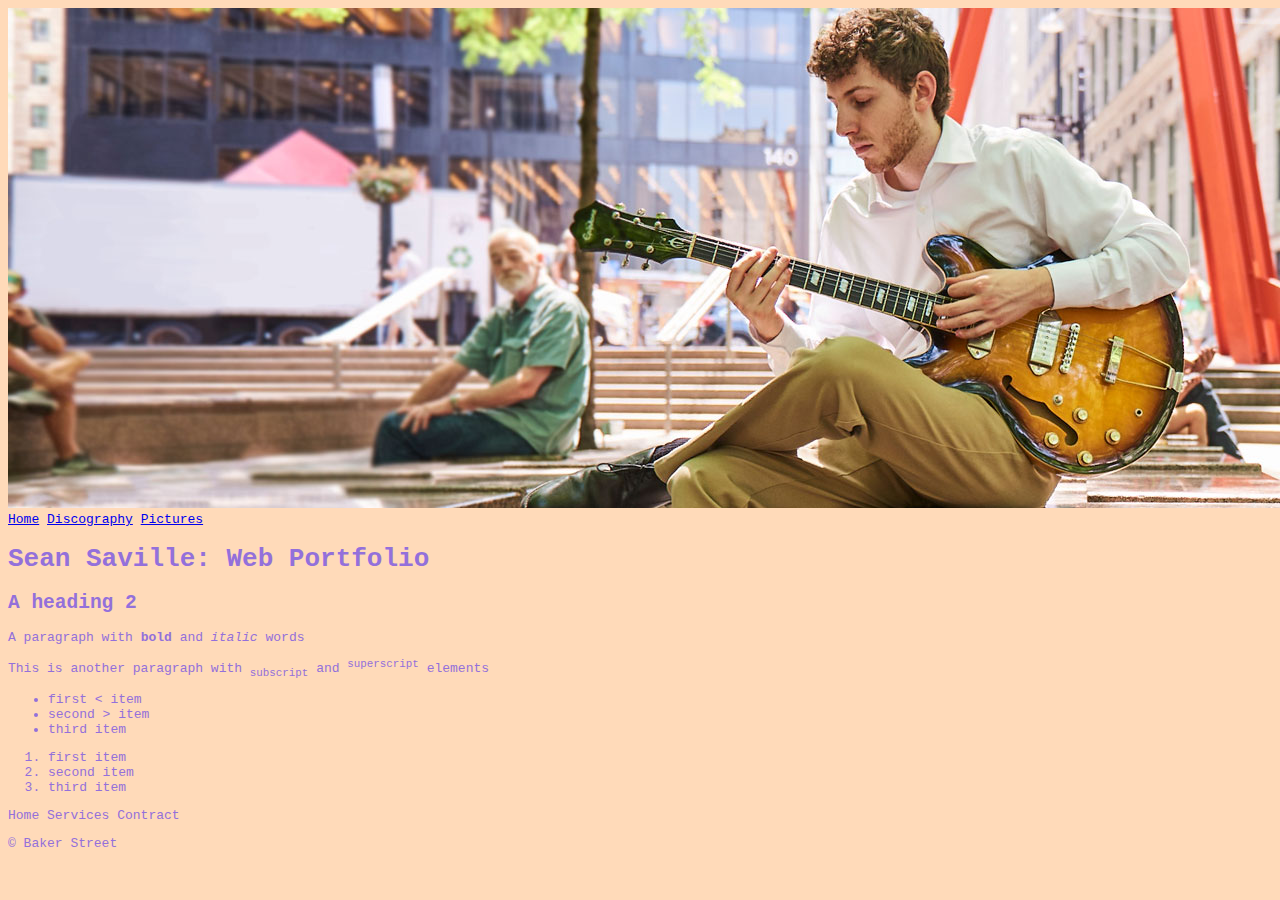
<file: index.html>
<!DOCTYPE html>
<html lang="en">

<head>
    <meta charset="utf-8">
    <title>Sean Saville</title>
    <link rel="stylesheet" type="text/css" href="css/styles.css">
</head>

<body>
<header>
    <nav>
        <a href="index.html"><img src="images/sean.jpg" alt="baker street is very epic!"></a>
    </nav>
    </header>
<main>
    <a href="index.html">Home</a>
    <a href="discog.html">Discography</a>
    <a href="pics.html">Pictures</a>
    <h1>Sean Saville: Web Portfolio</h1>
    <h2>A heading 2</h2>
    <p>A paragraph with <strong>bold</strong> and <em>italic</em> words </p>
    <p>This is another paragraph with <sub>subscript</sub> and <sup>superscript</sup> elements</p>
<ul>
 <li>first &lt; item</li>   
 <li>second &gt; item</li>
 <li>third item</li>     
</ul>  
<ol>
  <li>first item</li>   
 <li>second item</li>
 <li>third item</li>  
</ol>
</main>
<div>Home Services Contract</div>
<p>&copy; Baker Street</p>    
</body>


</body>
</html>
</file>
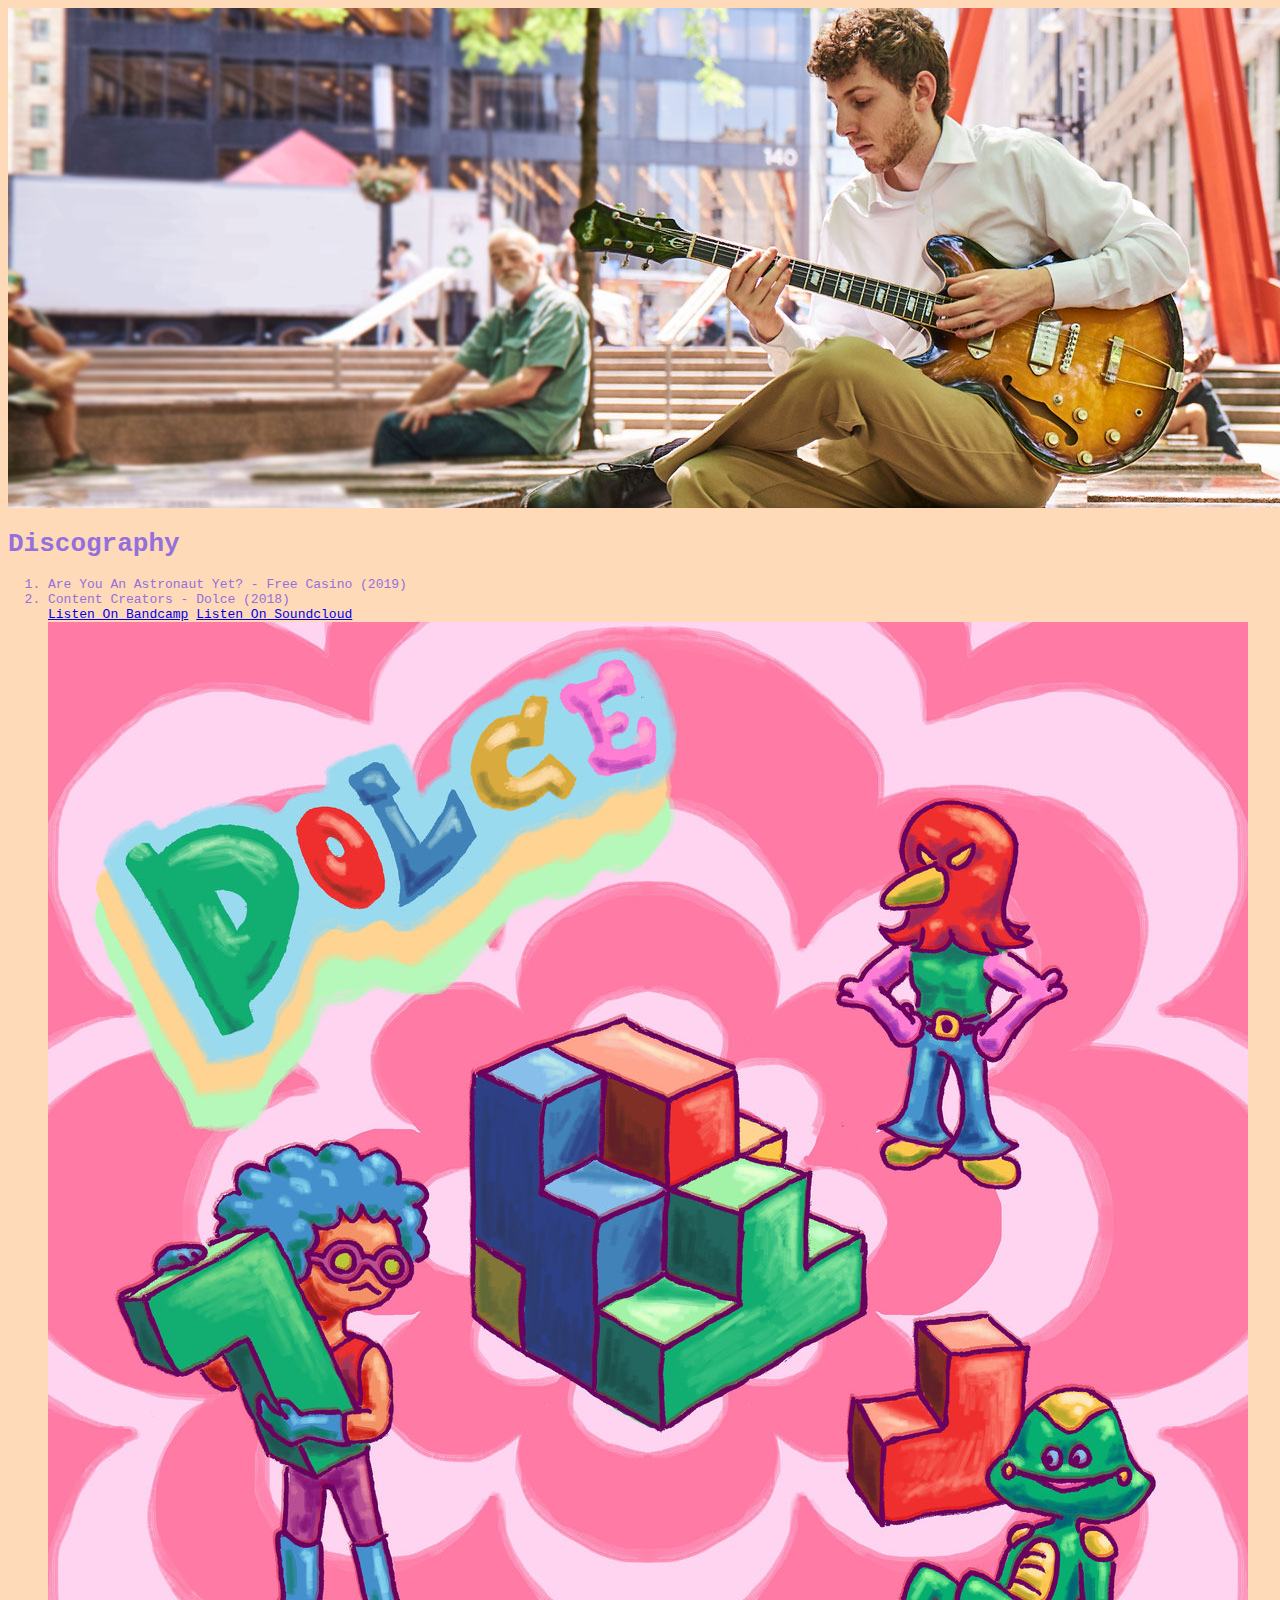
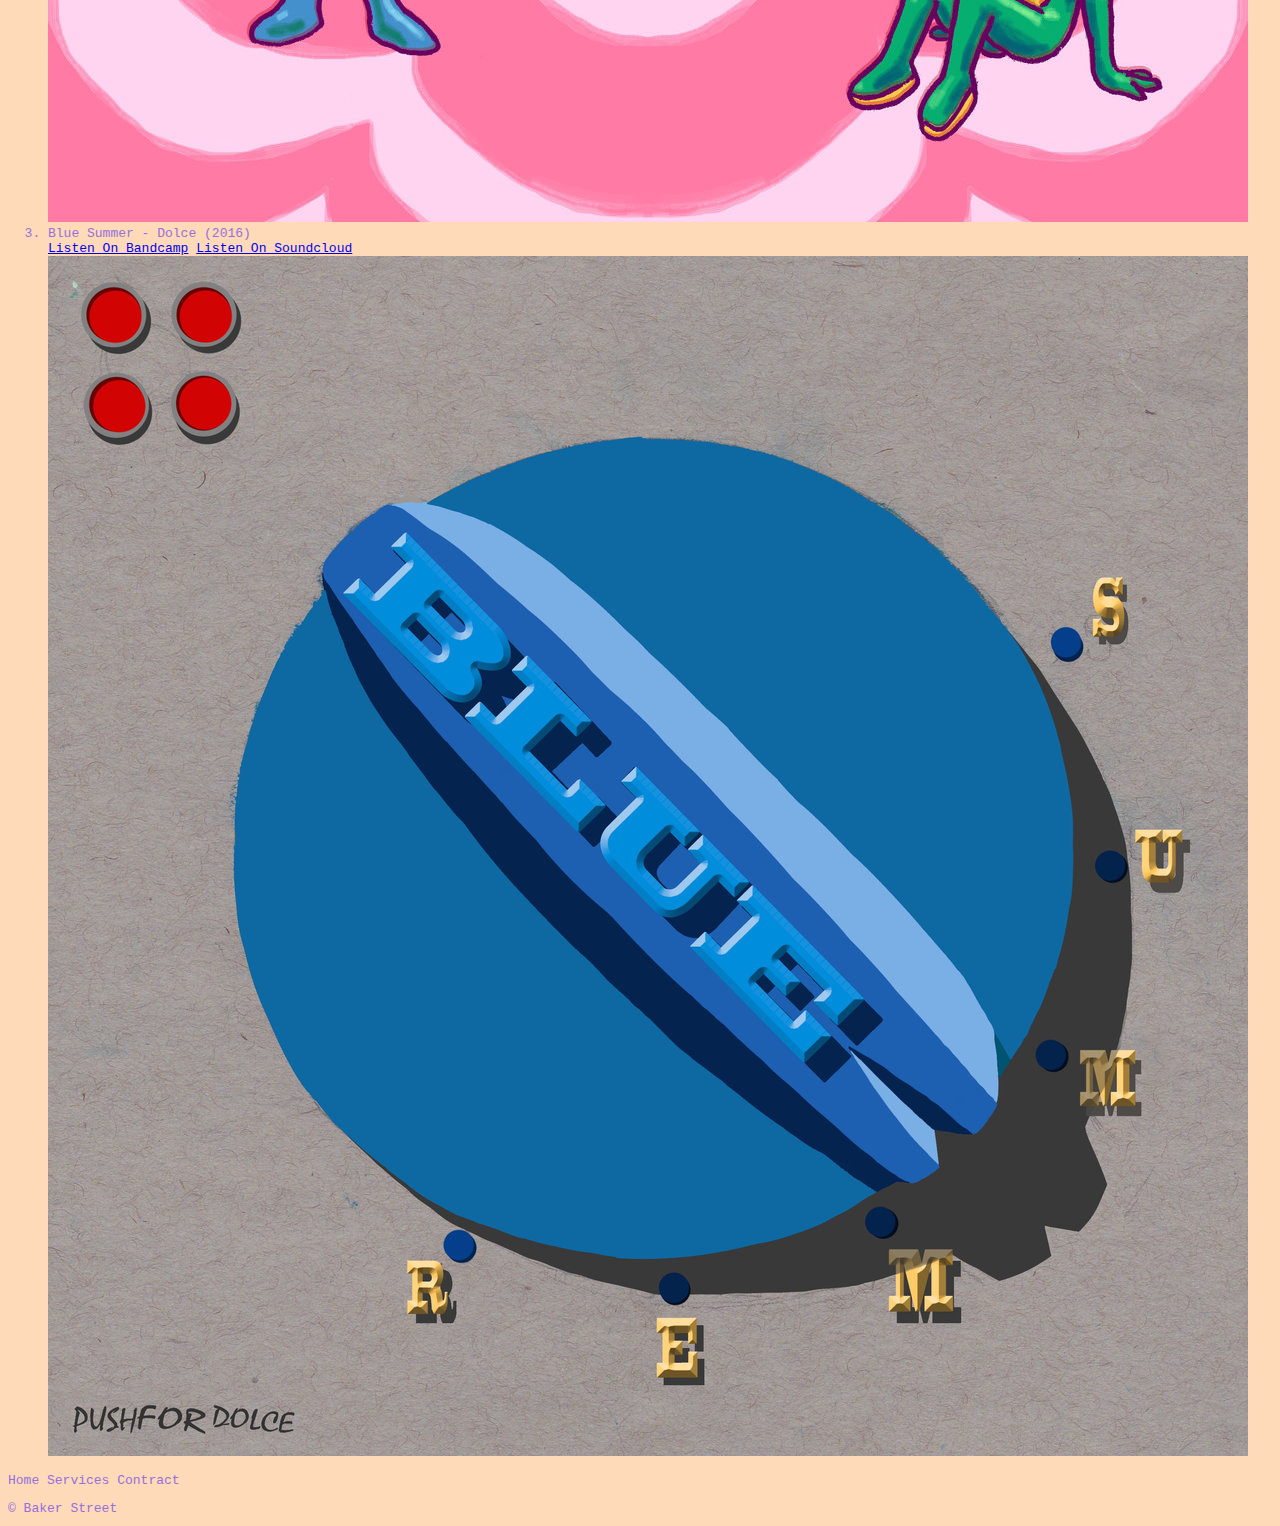
<file: discog.html>
<!DOCTYPE html>
<html lang="en">

<head>
    <meta charset="utf-8">
    <title>Sean Saville - Discography</title>
    <link rel="stylesheet" type="text/css" href="css/styles.css">
</head>

<body>
<header>
    <nav>
        <a href="index.html"><img src="images/sean.jpg" alt="baker street is very epic!"></a>
    </nav>
    </header>
<main>
    <h1>Discography</h1> 
<ol>
  <li>Are You An Astronaut Yet? - Free Casino (2019)</li>   
 <li>Content Creators - Dolce (2018)</li>
 <a href="https://superdolceboys.bandcamp.com/album/content-creators">Listen On Bandcamp</a>
 <a href="https://soundcloud.com/superdolceboys/sets/content-creators">Listen On Soundcloud</a>
 <a><img src="images/contentcreators.jpg" alt="Content Creators"></a>
 <li>Blue Summer - Dolce (2016)</li>  
 <a href="https://superdolceboys.bandcamp.com/album/blue-summer">Listen On Bandcamp</a>
 <a href="https://soundcloud.com/superdolceboys/sets/blue-summer">Listen On Soundcloud</a>
 <a><img src="images/bluesummer.jpg" alt="Blue Summer"></a>
</ol>
</main>
<div>Home Services Contract</div>
<p>&copy; Baker Street</p>    
</body>


</body>
</html>
</file>
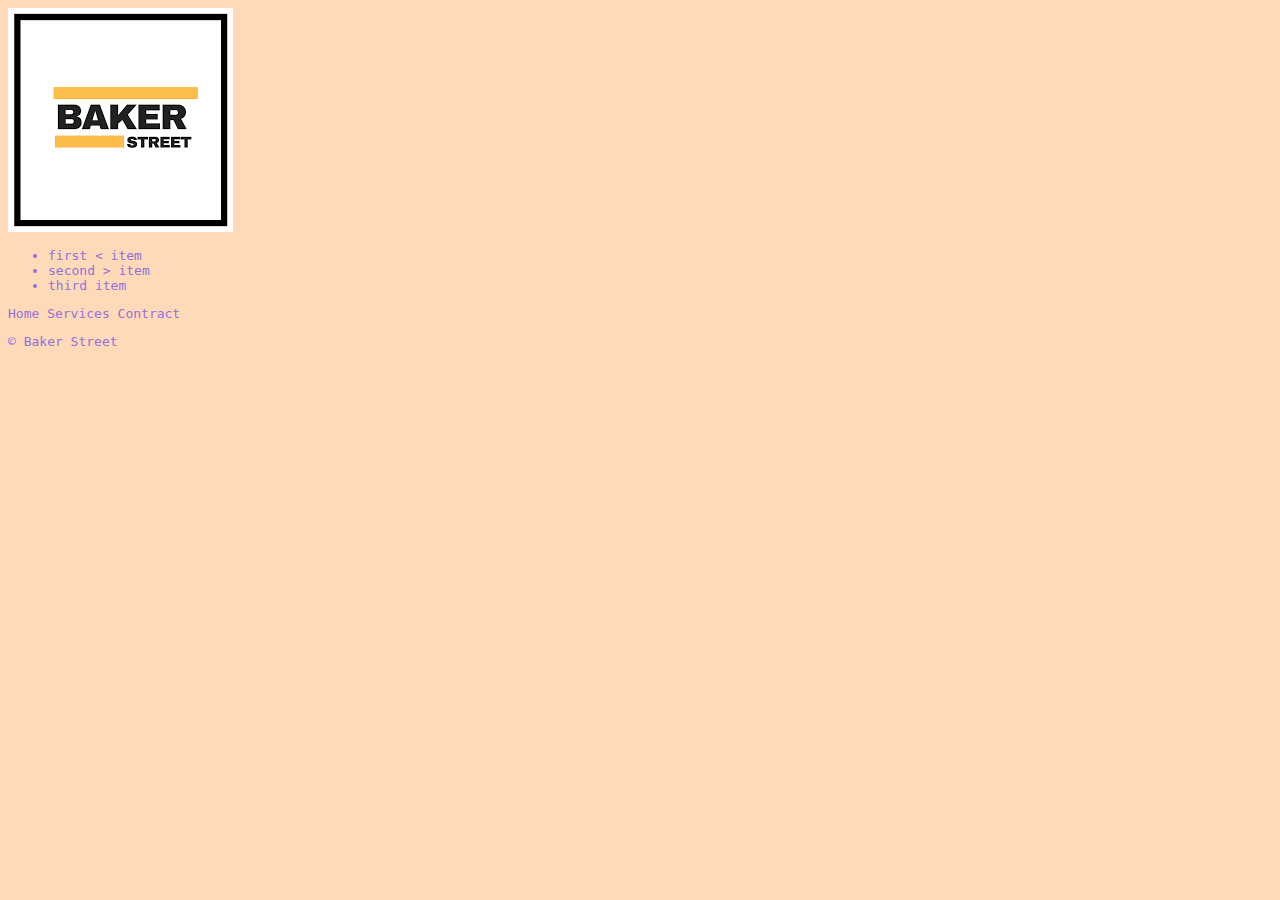
<file: pics.html>
<!DOCTYPE html>
<html lang="en">

<head>
    <meta charset="utf-8">
    <title>Sean Saville - Pictures</title>
    <link rel="stylesheet" type="text/css" href="css/styles.css">
</head>

<body>
<header>
    <nav>
        <a href="index.html"><img src="images/images.png" alt="baker street is very epic!"></a>
    </nav>
    </header>
<main>
<ul>
 <li>first &lt; item</li>   
 <li>second &gt; item</li>
 <li>third item</li>     
</ul>  
</main>
<div>Home Services Contract</div>
<p>&copy; Baker Street</p>    
</body>


</body>
</html>
</file>
<file: css/styles.css>
body {
    color: mediumpurple;
    background-color: peachpuff;
    
    font-family: monospace;
}
</file>
